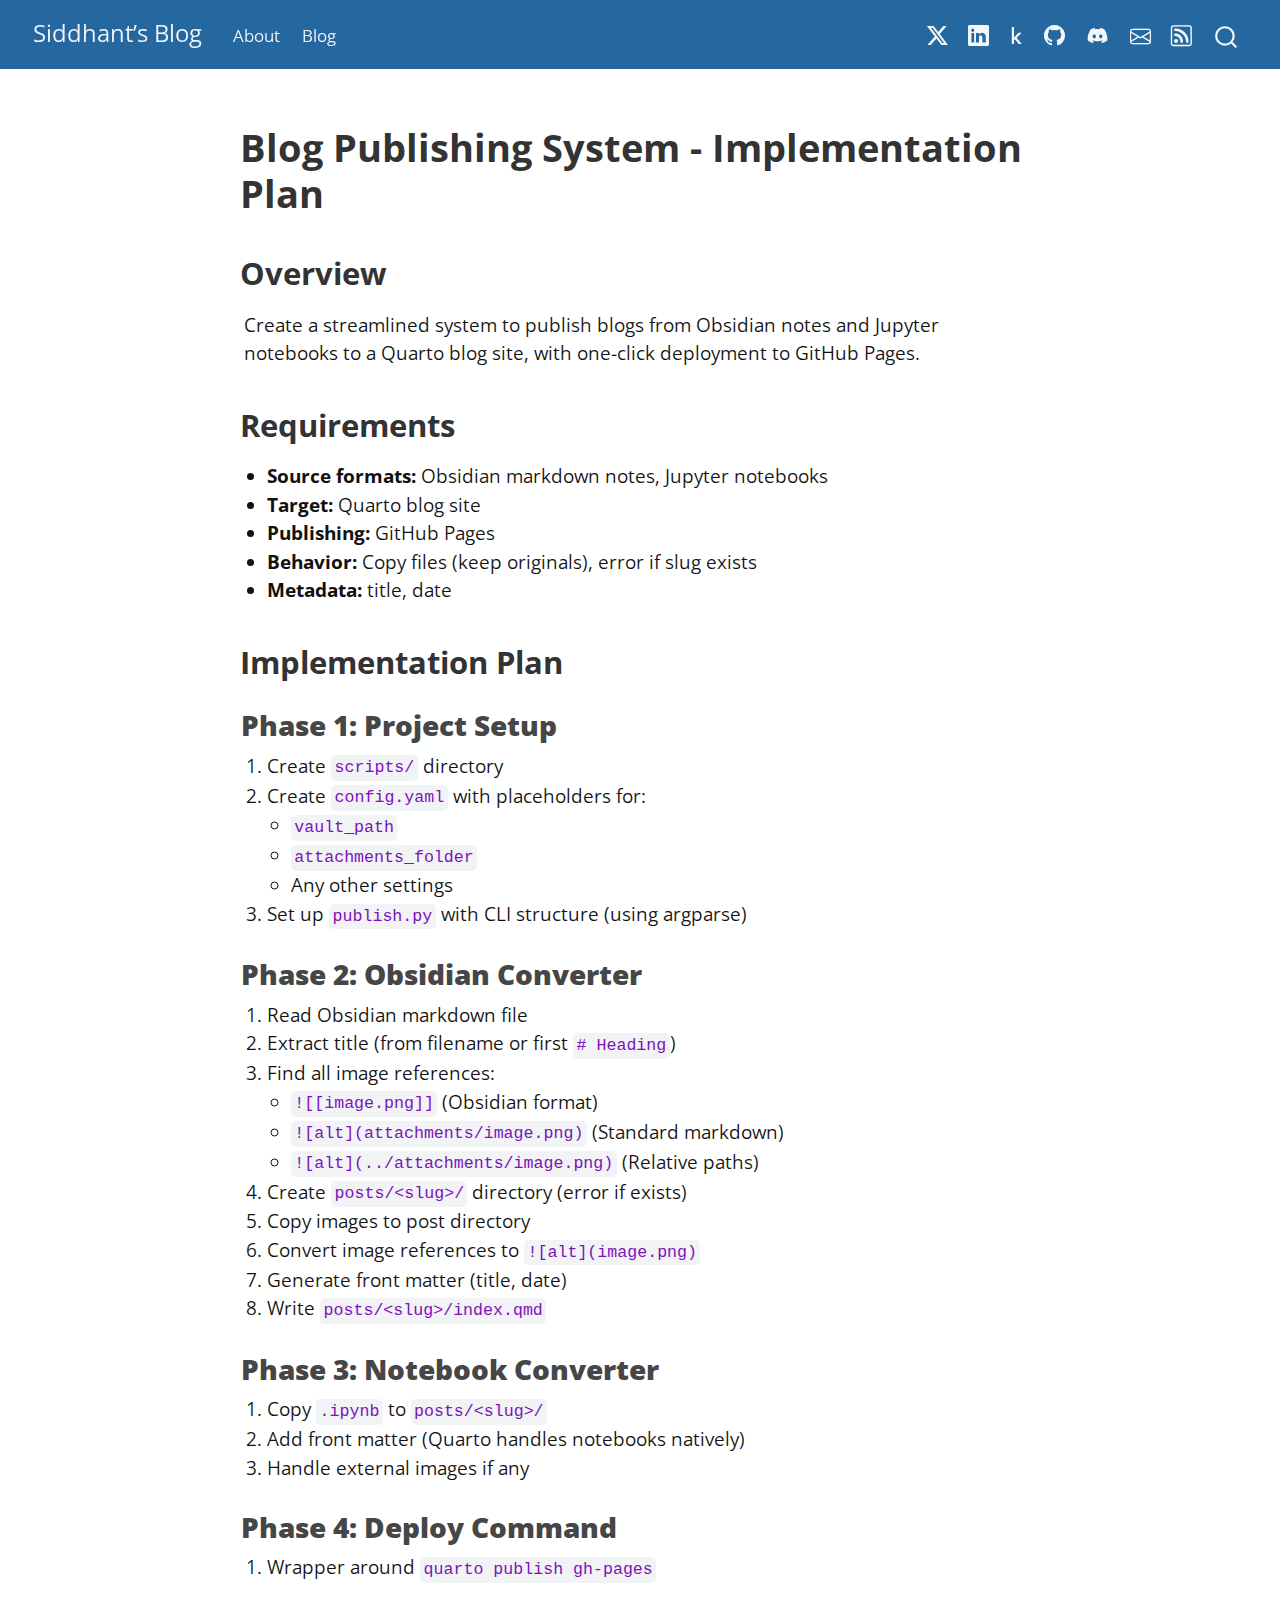
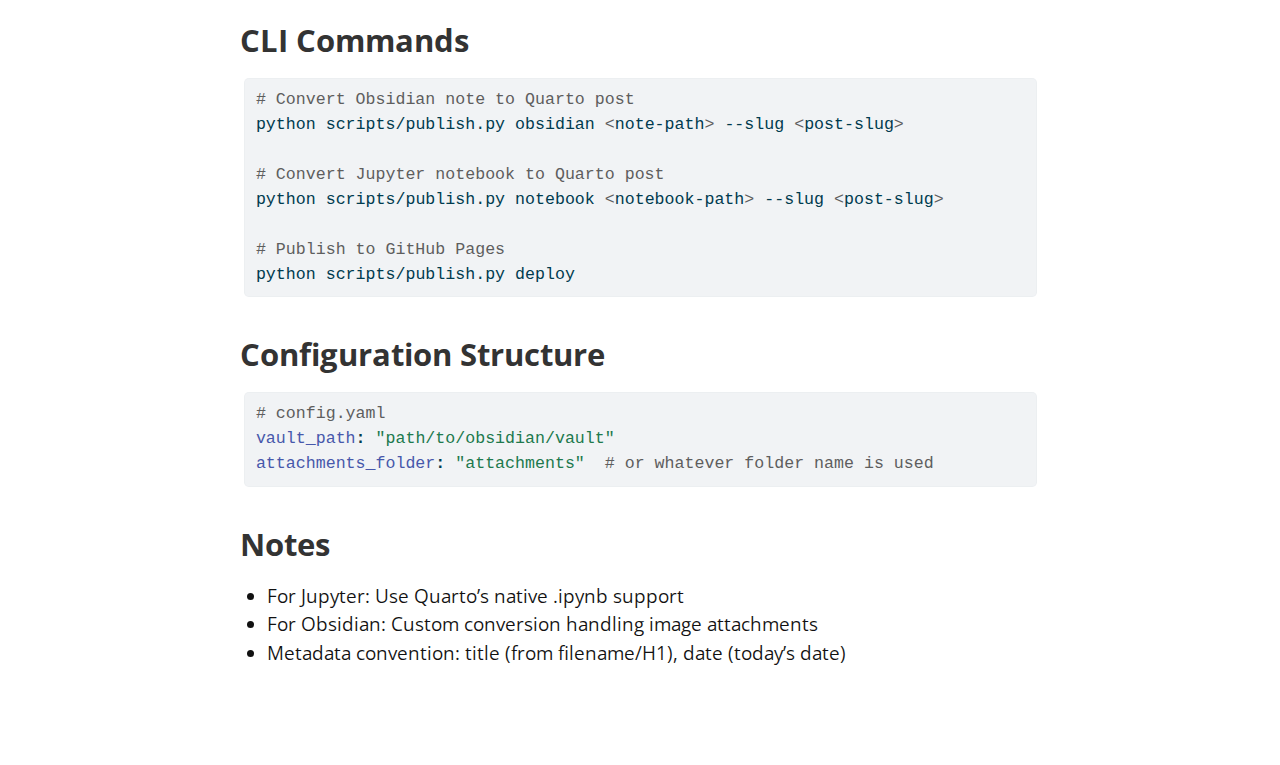
<file: plan.html>
<!DOCTYPE html>
<html xmlns="http://www.w3.org/1999/xhtml" lang="en" xml:lang="en"><head>

<meta charset="utf-8">
<meta name="generator" content="quarto-1.8.26">

<meta name="viewport" content="width=device-width, initial-scale=1.0, user-scalable=yes">


<title>plan – Siddhant's Blog</title>
<style>
code{white-space: pre-wrap;}
span.smallcaps{font-variant: small-caps;}
div.columns{display: flex; gap: min(4vw, 1.5em);}
div.column{flex: auto; overflow-x: auto;}
div.hanging-indent{margin-left: 1.5em; text-indent: -1.5em;}
ul.task-list{list-style: none;}
ul.task-list li input[type="checkbox"] {
  width: 0.8em;
  margin: 0 0.8em 0.2em -1em; /* quarto-specific, see https://github.com/quarto-dev/quarto-cli/issues/4556 */ 
  vertical-align: middle;
}
/* CSS for syntax highlighting */
html { -webkit-text-size-adjust: 100%; }
pre > code.sourceCode { white-space: pre; position: relative; }
pre > code.sourceCode > span { display: inline-block; line-height: 1.25; }
pre > code.sourceCode > span:empty { height: 1.2em; }
.sourceCode { overflow: visible; }
code.sourceCode > span { color: inherit; text-decoration: inherit; }
div.sourceCode { margin: 1em 0; }
pre.sourceCode { margin: 0; }
@media screen {
div.sourceCode { overflow: auto; }
}
@media print {
pre > code.sourceCode { white-space: pre-wrap; }
pre > code.sourceCode > span { text-indent: -5em; padding-left: 5em; }
}
pre.numberSource code
  { counter-reset: source-line 0; }
pre.numberSource code > span
  { position: relative; left: -4em; counter-increment: source-line; }
pre.numberSource code > span > a:first-child::before
  { content: counter(source-line);
    position: relative; left: -1em; text-align: right; vertical-align: baseline;
    border: none; display: inline-block;
    -webkit-touch-callout: none; -webkit-user-select: none;
    -khtml-user-select: none; -moz-user-select: none;
    -ms-user-select: none; user-select: none;
    padding: 0 4px; width: 4em;
  }
pre.numberSource { margin-left: 3em;  padding-left: 4px; }
div.sourceCode
  {   }
@media screen {
pre > code.sourceCode > span > a:first-child::before { text-decoration: underline; }
}
</style>


<script src="site_libs/quarto-nav/quarto-nav.js"></script>
<script src="site_libs/quarto-nav/headroom.min.js"></script>
<script src="site_libs/clipboard/clipboard.min.js"></script>
<script src="site_libs/quarto-search/autocomplete.umd.js"></script>
<script src="site_libs/quarto-search/fuse.min.js"></script>
<script src="site_libs/quarto-search/quarto-search.js"></script>
<meta name="quarto:offset" content="./">
<script src="site_libs/quarto-html/quarto.js" type="module"></script>
<script src="site_libs/quarto-html/tabsets/tabsets.js" type="module"></script>
<script src="site_libs/quarto-html/axe/axe-check.js" type="module"></script>
<script src="site_libs/quarto-html/popper.min.js"></script>
<script src="site_libs/quarto-html/tippy.umd.min.js"></script>
<script src="site_libs/quarto-html/anchor.min.js"></script>
<link href="site_libs/quarto-html/tippy.css" rel="stylesheet">
<link href="site_libs/quarto-html/quarto-syntax-highlighting-2aef925370422e47497121f904955723.css" rel="stylesheet" id="quarto-text-highlighting-styles">
<script src="site_libs/bootstrap/bootstrap.min.js"></script>
<link href="site_libs/bootstrap/bootstrap-icons.css" rel="stylesheet">
<link href="site_libs/bootstrap/bootstrap-1aaaab67668cb4f828e2439a32a431fe.min.css" rel="stylesheet" append-hash="true" id="quarto-bootstrap" data-mode="light">
<script id="quarto-search-options" type="application/json">{
  "location": "navbar",
  "copy-button": false,
  "collapse-after": 3,
  "panel-placement": "end",
  "type": "overlay",
  "limit": 50,
  "keyboard-shortcut": [
    "f",
    "/",
    "s"
  ],
  "show-item-context": false,
  "language": {
    "search-no-results-text": "No results",
    "search-matching-documents-text": "matching documents",
    "search-copy-link-title": "Copy link to search",
    "search-hide-matches-text": "Hide additional matches",
    "search-more-match-text": "more match in this document",
    "search-more-matches-text": "more matches in this document",
    "search-clear-button-title": "Clear",
    "search-text-placeholder": "",
    "search-detached-cancel-button-title": "Cancel",
    "search-submit-button-title": "Submit",
    "search-label": "Search"
  }
}</script>
<style>html{ scroll-behavior: smooth; }</style>
<link rel="stylesheet" href="https://cdnjs.cloudflare.com/ajax/libs/font-awesome/6.4.0/css/all.min.css">


</head>

<body class="nav-fixed fullcontent quarto-light">

<div id="quarto-search-results"></div>
  <header id="quarto-header" class="headroom fixed-top">
    <nav class="navbar navbar-expand-lg " data-bs-theme="dark">
      <div class="navbar-container container-fluid">
      <div class="navbar-brand-container mx-auto">
    <a class="navbar-brand" href="./index.html">
    <span class="navbar-title">Siddhant’s Blog</span>
    </a>
  </div>
            <div id="quarto-search" class="" title="Search"></div>
          <button class="navbar-toggler" type="button" data-bs-toggle="collapse" data-bs-target="#navbarCollapse" aria-controls="navbarCollapse" role="menu" aria-expanded="false" aria-label="Toggle navigation" onclick="if (window.quartoToggleHeadroom) { window.quartoToggleHeadroom(); }">
  <span class="navbar-toggler-icon"></span>
</button>
          <div class="collapse navbar-collapse" id="navbarCollapse">
            <ul class="navbar-nav navbar-nav-scroll me-auto">
  <li class="nav-item">
    <a class="nav-link" href="./about.html"> 
<span class="menu-text">About</span></a>
  </li>  
  <li class="nav-item">
    <a class="nav-link" href="./blog.html"> 
<span class="menu-text">Blog</span></a>
  </li>  
</ul>
            <ul class="navbar-nav navbar-nav-scroll ms-auto">
  <li class="nav-item compact">
    <a class="nav-link" href="https://x.com/siddhantoon"> <i class="bi bi-twitter-x" role="img">
</i> 
<span class="menu-text"></span></a>
  </li>  
  <li class="nav-item compact">
    <a class="nav-link" href="https://linkedin.com/in/siddhantoon"> <i class="bi bi-linkedin" role="img">
</i> 
<span class="menu-text"></span></a>
  </li>  
  <li class="nav-item">
    <a class="nav-link" href="https://kaggle.com/siddhantoon"> 
<span class="menu-text"><i class="fab fa-kaggle"></i></span></a>
  </li>  
  <li class="nav-item compact">
    <a class="nav-link" href="https://github.com/siddhantoon"> <i class="bi bi-github" role="img">
</i> 
<span class="menu-text"></span></a>
  </li>  
  <li class="nav-item">
    <a class="nav-link" href="https://discord.com/users/siddhuji"> 
<span class="menu-text"><i class="fab fa-discord"></i></span></a>
  </li>  
  <li class="nav-item compact">
    <a class="nav-link" href="mailto:siddhantoon@gmail.com"> <i class="bi bi-envelope" role="img">
</i> 
<span class="menu-text"></span></a>
  </li>  
  <li class="nav-item compact">
    <a class="nav-link" href="./index.xml"> <i class="bi bi-rss" role="img">
</i> 
<span class="menu-text"></span></a>
  </li>  
</ul>
          </div> <!-- /navcollapse -->
            <div class="quarto-navbar-tools">
</div>
      </div> <!-- /container-fluid -->
    </nav>
</header>
<!-- content -->
<div id="quarto-content" class="quarto-container page-columns page-rows-contents page-layout-article page-navbar">
<!-- sidebar -->
<!-- margin-sidebar -->
    
<!-- main -->
<main class="content" id="quarto-document-content"><header id="title-block-header" class="quarto-title-block"></header>




<section id="blog-publishing-system---implementation-plan" class="level1">
<h1>Blog Publishing System - Implementation Plan</h1>
<section id="overview" class="level2">
<h2 class="anchored" data-anchor-id="overview">Overview</h2>
<p>Create a streamlined system to publish blogs from Obsidian notes and Jupyter notebooks to a Quarto blog site, with one-click deployment to GitHub Pages.</p>
</section>
<section id="requirements" class="level2">
<h2 class="anchored" data-anchor-id="requirements">Requirements</h2>
<ul>
<li><strong>Source formats:</strong> Obsidian markdown notes, Jupyter notebooks</li>
<li><strong>Target:</strong> Quarto blog site</li>
<li><strong>Publishing:</strong> GitHub Pages</li>
<li><strong>Behavior:</strong> Copy files (keep originals), error if slug exists</li>
<li><strong>Metadata:</strong> title, date</li>
</ul>
</section>
<section id="implementation-plan" class="level2">
<h2 class="anchored" data-anchor-id="implementation-plan">Implementation Plan</h2>
<section id="phase-1-project-setup" class="level3">
<h3 class="anchored" data-anchor-id="phase-1-project-setup"><strong>Phase 1: Project Setup</strong></h3>
<ol type="1">
<li>Create <code>scripts/</code> directory</li>
<li>Create <code>config.yaml</code> with placeholders for:
<ul>
<li><code>vault_path</code></li>
<li><code>attachments_folder</code></li>
<li>Any other settings</li>
</ul></li>
<li>Set up <code>publish.py</code> with CLI structure (using argparse)</li>
</ol>
</section>
<section id="phase-2-obsidian-converter" class="level3">
<h3 class="anchored" data-anchor-id="phase-2-obsidian-converter"><strong>Phase 2: Obsidian Converter</strong></h3>
<ol type="1">
<li>Read Obsidian markdown file</li>
<li>Extract title (from filename or first <code># Heading</code>)</li>
<li>Find all image references:
<ul>
<li><code>![[image.png]]</code> (Obsidian format)</li>
<li><code>![alt](attachments/image.png)</code> (Standard markdown)</li>
<li><code>![alt](../attachments/image.png)</code> (Relative paths)</li>
</ul></li>
<li>Create <code>posts/&lt;slug&gt;/</code> directory (error if exists)</li>
<li>Copy images to post directory</li>
<li>Convert image references to <code>![alt](image.png)</code></li>
<li>Generate front matter (title, date)</li>
<li>Write <code>posts/&lt;slug&gt;/index.qmd</code></li>
</ol>
</section>
<section id="phase-3-notebook-converter" class="level3">
<h3 class="anchored" data-anchor-id="phase-3-notebook-converter"><strong>Phase 3: Notebook Converter</strong></h3>
<ol type="1">
<li>Copy <code>.ipynb</code> to <code>posts/&lt;slug&gt;/</code></li>
<li>Add front matter (Quarto handles notebooks natively)</li>
<li>Handle external images if any</li>
</ol>
</section>
<section id="phase-4-deploy-command" class="level3">
<h3 class="anchored" data-anchor-id="phase-4-deploy-command"><strong>Phase 4: Deploy Command</strong></h3>
<ol type="1">
<li>Wrapper around <code>quarto publish gh-pages</code></li>
</ol>
</section>
</section>
<section id="cli-commands" class="level2">
<h2 class="anchored" data-anchor-id="cli-commands">CLI Commands</h2>
<div class="code-copy-outer-scaffold"><div class="sourceCode" id="cb1"><pre class="sourceCode bash code-with-copy"><code class="sourceCode bash"><span id="cb1-1"><a href="#cb1-1" aria-hidden="true" tabindex="-1"></a><span class="co"># Convert Obsidian note to Quarto post</span></span>
<span id="cb1-2"><a href="#cb1-2" aria-hidden="true" tabindex="-1"></a><span class="ex">python</span> scripts/publish.py obsidian <span class="op">&lt;</span>note-path<span class="op">&gt;</span> --slug <span class="op">&lt;</span>post-slug<span class="op">&gt;</span></span>
<span id="cb1-3"><a href="#cb1-3" aria-hidden="true" tabindex="-1"></a></span>
<span id="cb1-4"><a href="#cb1-4" aria-hidden="true" tabindex="-1"></a><span class="co"># Convert Jupyter notebook to Quarto post</span></span>
<span id="cb1-5"><a href="#cb1-5" aria-hidden="true" tabindex="-1"></a><span class="ex">python</span> scripts/publish.py notebook <span class="op">&lt;</span>notebook-path<span class="op">&gt;</span> --slug <span class="op">&lt;</span>post-slug<span class="op">&gt;</span></span>
<span id="cb1-6"><a href="#cb1-6" aria-hidden="true" tabindex="-1"></a></span>
<span id="cb1-7"><a href="#cb1-7" aria-hidden="true" tabindex="-1"></a><span class="co"># Publish to GitHub Pages</span></span>
<span id="cb1-8"><a href="#cb1-8" aria-hidden="true" tabindex="-1"></a><span class="ex">python</span> scripts/publish.py deploy</span></code></pre></div><button title="Copy to Clipboard" class="code-copy-button"><i class="bi"></i></button></div>
</section>
<section id="configuration-structure" class="level2">
<h2 class="anchored" data-anchor-id="configuration-structure">Configuration Structure</h2>
<div class="code-copy-outer-scaffold"><div class="sourceCode" id="cb2"><pre class="sourceCode yaml code-with-copy"><code class="sourceCode yaml"><span id="cb2-1"><a href="#cb2-1" aria-hidden="true" tabindex="-1"></a><span class="co"># config.yaml</span></span>
<span id="cb2-2"><a href="#cb2-2" aria-hidden="true" tabindex="-1"></a><span class="fu">vault_path</span><span class="kw">:</span><span class="at"> </span><span class="st">"path/to/obsidian/vault"</span></span>
<span id="cb2-3"><a href="#cb2-3" aria-hidden="true" tabindex="-1"></a><span class="fu">attachments_folder</span><span class="kw">:</span><span class="at"> </span><span class="st">"attachments"</span><span class="co">  # or whatever folder name is used</span></span></code></pre></div><button title="Copy to Clipboard" class="code-copy-button"><i class="bi"></i></button></div>
</section>
<section id="notes" class="level2">
<h2 class="anchored" data-anchor-id="notes">Notes</h2>
<ul>
<li>For Jupyter: Use Quarto’s native .ipynb support</li>
<li>For Obsidian: Custom conversion handling image attachments</li>
<li>Metadata convention: title (from filename/H1), date (today’s date)</li>
</ul>


</section>
</section>

</main> <!-- /main -->
<script id="quarto-html-after-body" type="application/javascript">
  window.document.addEventListener("DOMContentLoaded", function (event) {
    const icon = "";
    const anchorJS = new window.AnchorJS();
    anchorJS.options = {
      placement: 'right',
      icon: icon
    };
    anchorJS.add('.anchored');
    const isCodeAnnotation = (el) => {
      for (const clz of el.classList) {
        if (clz.startsWith('code-annotation-')) {                     
          return true;
        }
      }
      return false;
    }
    const onCopySuccess = function(e) {
      // button target
      const button = e.trigger;
      // don't keep focus
      button.blur();
      // flash "checked"
      button.classList.add('code-copy-button-checked');
      var currentTitle = button.getAttribute("title");
      button.setAttribute("title", "Copied!");
      let tooltip;
      if (window.bootstrap) {
        button.setAttribute("data-bs-toggle", "tooltip");
        button.setAttribute("data-bs-placement", "left");
        button.setAttribute("data-bs-title", "Copied!");
        tooltip = new bootstrap.Tooltip(button, 
          { trigger: "manual", 
            customClass: "code-copy-button-tooltip",
            offset: [0, -8]});
        tooltip.show();    
      }
      setTimeout(function() {
        if (tooltip) {
          tooltip.hide();
          button.removeAttribute("data-bs-title");
          button.removeAttribute("data-bs-toggle");
          button.removeAttribute("data-bs-placement");
        }
        button.setAttribute("title", currentTitle);
        button.classList.remove('code-copy-button-checked');
      }, 1000);
      // clear code selection
      e.clearSelection();
    }
    const getTextToCopy = function(trigger) {
      const outerScaffold = trigger.parentElement.cloneNode(true);
      const codeEl = outerScaffold.querySelector('code');
      for (const childEl of codeEl.children) {
        if (isCodeAnnotation(childEl)) {
          childEl.remove();
        }
      }
      return codeEl.innerText;
    }
    const clipboard = new window.ClipboardJS('.code-copy-button:not([data-in-quarto-modal])', {
      text: getTextToCopy
    });
    clipboard.on('success', onCopySuccess);
    if (window.document.getElementById('quarto-embedded-source-code-modal')) {
      const clipboardModal = new window.ClipboardJS('.code-copy-button[data-in-quarto-modal]', {
        text: getTextToCopy,
        container: window.document.getElementById('quarto-embedded-source-code-modal')
      });
      clipboardModal.on('success', onCopySuccess);
    }
      var localhostRegex = new RegExp(/^(?:http|https):\/\/localhost\:?[0-9]*\//);
      var mailtoRegex = new RegExp(/^mailto:/);
        var filterRegex = new RegExp("https:\/\/siddhantoon\.github\.io\/");
      var isInternal = (href) => {
          return filterRegex.test(href) || localhostRegex.test(href) || mailtoRegex.test(href);
      }
      // Inspect non-navigation links and adorn them if external
     var links = window.document.querySelectorAll('a[href]:not(.nav-link):not(.navbar-brand):not(.toc-action):not(.sidebar-link):not(.sidebar-item-toggle):not(.pagination-link):not(.no-external):not([aria-hidden]):not(.dropdown-item):not(.quarto-navigation-tool):not(.about-link)');
      for (var i=0; i<links.length; i++) {
        const link = links[i];
        if (!isInternal(link.href)) {
          // undo the damage that might have been done by quarto-nav.js in the case of
          // links that we want to consider external
          if (link.dataset.originalHref !== undefined) {
            link.href = link.dataset.originalHref;
          }
        }
      }
    function tippyHover(el, contentFn, onTriggerFn, onUntriggerFn) {
      const config = {
        allowHTML: true,
        maxWidth: 500,
        delay: 100,
        arrow: false,
        appendTo: function(el) {
            return el.parentElement;
        },
        interactive: true,
        interactiveBorder: 10,
        theme: 'quarto',
        placement: 'bottom-start',
      };
      if (contentFn) {
        config.content = contentFn;
      }
      if (onTriggerFn) {
        config.onTrigger = onTriggerFn;
      }
      if (onUntriggerFn) {
        config.onUntrigger = onUntriggerFn;
      }
      window.tippy(el, config); 
    }
    const noterefs = window.document.querySelectorAll('a[role="doc-noteref"]');
    for (var i=0; i<noterefs.length; i++) {
      const ref = noterefs[i];
      tippyHover(ref, function() {
        // use id or data attribute instead here
        let href = ref.getAttribute('data-footnote-href') || ref.getAttribute('href');
        try { href = new URL(href).hash; } catch {}
        const id = href.replace(/^#\/?/, "");
        const note = window.document.getElementById(id);
        if (note) {
          return note.innerHTML;
        } else {
          return "";
        }
      });
    }
    const xrefs = window.document.querySelectorAll('a.quarto-xref');
    const processXRef = (id, note) => {
      // Strip column container classes
      const stripColumnClz = (el) => {
        el.classList.remove("page-full", "page-columns");
        if (el.children) {
          for (const child of el.children) {
            stripColumnClz(child);
          }
        }
      }
      stripColumnClz(note)
      if (id === null || id.startsWith('sec-')) {
        // Special case sections, only their first couple elements
        const container = document.createElement("div");
        if (note.children && note.children.length > 2) {
          container.appendChild(note.children[0].cloneNode(true));
          for (let i = 1; i < note.children.length; i++) {
            const child = note.children[i];
            if (child.tagName === "P" && child.innerText === "") {
              continue;
            } else {
              container.appendChild(child.cloneNode(true));
              break;
            }
          }
          if (window.Quarto?.typesetMath) {
            window.Quarto.typesetMath(container);
          }
          return container.innerHTML
        } else {
          if (window.Quarto?.typesetMath) {
            window.Quarto.typesetMath(note);
          }
          return note.innerHTML;
        }
      } else {
        // Remove any anchor links if they are present
        const anchorLink = note.querySelector('a.anchorjs-link');
        if (anchorLink) {
          anchorLink.remove();
        }
        if (window.Quarto?.typesetMath) {
          window.Quarto.typesetMath(note);
        }
        if (note.classList.contains("callout")) {
          return note.outerHTML;
        } else {
          return note.innerHTML;
        }
      }
    }
    for (var i=0; i<xrefs.length; i++) {
      const xref = xrefs[i];
      tippyHover(xref, undefined, function(instance) {
        instance.disable();
        let url = xref.getAttribute('href');
        let hash = undefined; 
        if (url.startsWith('#')) {
          hash = url;
        } else {
          try { hash = new URL(url).hash; } catch {}
        }
        if (hash) {
          const id = hash.replace(/^#\/?/, "");
          const note = window.document.getElementById(id);
          if (note !== null) {
            try {
              const html = processXRef(id, note.cloneNode(true));
              instance.setContent(html);
            } finally {
              instance.enable();
              instance.show();
            }
          } else {
            // See if we can fetch this
            fetch(url.split('#')[0])
            .then(res => res.text())
            .then(html => {
              const parser = new DOMParser();
              const htmlDoc = parser.parseFromString(html, "text/html");
              const note = htmlDoc.getElementById(id);
              if (note !== null) {
                const html = processXRef(id, note);
                instance.setContent(html);
              } 
            }).finally(() => {
              instance.enable();
              instance.show();
            });
          }
        } else {
          // See if we can fetch a full url (with no hash to target)
          // This is a special case and we should probably do some content thinning / targeting
          fetch(url)
          .then(res => res.text())
          .then(html => {
            const parser = new DOMParser();
            const htmlDoc = parser.parseFromString(html, "text/html");
            const note = htmlDoc.querySelector('main.content');
            if (note !== null) {
              // This should only happen for chapter cross references
              // (since there is no id in the URL)
              // remove the first header
              if (note.children.length > 0 && note.children[0].tagName === "HEADER") {
                note.children[0].remove();
              }
              const html = processXRef(null, note);
              instance.setContent(html);
            } 
          }).finally(() => {
            instance.enable();
            instance.show();
          });
        }
      }, function(instance) {
      });
    }
        let selectedAnnoteEl;
        const selectorForAnnotation = ( cell, annotation) => {
          let cellAttr = 'data-code-cell="' + cell + '"';
          let lineAttr = 'data-code-annotation="' +  annotation + '"';
          const selector = 'span[' + cellAttr + '][' + lineAttr + ']';
          return selector;
        }
        const selectCodeLines = (annoteEl) => {
          const doc = window.document;
          const targetCell = annoteEl.getAttribute("data-target-cell");
          const targetAnnotation = annoteEl.getAttribute("data-target-annotation");
          const annoteSpan = window.document.querySelector(selectorForAnnotation(targetCell, targetAnnotation));
          const lines = annoteSpan.getAttribute("data-code-lines").split(",");
          const lineIds = lines.map((line) => {
            return targetCell + "-" + line;
          })
          let top = null;
          let height = null;
          let parent = null;
          if (lineIds.length > 0) {
              //compute the position of the single el (top and bottom and make a div)
              const el = window.document.getElementById(lineIds[0]);
              top = el.offsetTop;
              height = el.offsetHeight;
              parent = el.parentElement.parentElement;
            if (lineIds.length > 1) {
              const lastEl = window.document.getElementById(lineIds[lineIds.length - 1]);
              const bottom = lastEl.offsetTop + lastEl.offsetHeight;
              height = bottom - top;
            }
            if (top !== null && height !== null && parent !== null) {
              // cook up a div (if necessary) and position it 
              let div = window.document.getElementById("code-annotation-line-highlight");
              if (div === null) {
                div = window.document.createElement("div");
                div.setAttribute("id", "code-annotation-line-highlight");
                div.style.position = 'absolute';
                parent.appendChild(div);
              }
              div.style.top = top - 2 + "px";
              div.style.height = height + 4 + "px";
              div.style.left = 0;
              let gutterDiv = window.document.getElementById("code-annotation-line-highlight-gutter");
              if (gutterDiv === null) {
                gutterDiv = window.document.createElement("div");
                gutterDiv.setAttribute("id", "code-annotation-line-highlight-gutter");
                gutterDiv.style.position = 'absolute';
                const codeCell = window.document.getElementById(targetCell);
                const gutter = codeCell.querySelector('.code-annotation-gutter');
                gutter.appendChild(gutterDiv);
              }
              gutterDiv.style.top = top - 2 + "px";
              gutterDiv.style.height = height + 4 + "px";
            }
            selectedAnnoteEl = annoteEl;
          }
        };
        const unselectCodeLines = () => {
          const elementsIds = ["code-annotation-line-highlight", "code-annotation-line-highlight-gutter"];
          elementsIds.forEach((elId) => {
            const div = window.document.getElementById(elId);
            if (div) {
              div.remove();
            }
          });
          selectedAnnoteEl = undefined;
        };
          // Handle positioning of the toggle
      window.addEventListener(
        "resize",
        throttle(() => {
          elRect = undefined;
          if (selectedAnnoteEl) {
            selectCodeLines(selectedAnnoteEl);
          }
        }, 10)
      );
      function throttle(fn, ms) {
      let throttle = false;
      let timer;
        return (...args) => {
          if(!throttle) { // first call gets through
              fn.apply(this, args);
              throttle = true;
          } else { // all the others get throttled
              if(timer) clearTimeout(timer); // cancel #2
              timer = setTimeout(() => {
                fn.apply(this, args);
                timer = throttle = false;
              }, ms);
          }
        };
      }
        // Attach click handler to the DT
        const annoteDls = window.document.querySelectorAll('dt[data-target-cell]');
        for (const annoteDlNode of annoteDls) {
          annoteDlNode.addEventListener('click', (event) => {
            const clickedEl = event.target;
            if (clickedEl !== selectedAnnoteEl) {
              unselectCodeLines();
              const activeEl = window.document.querySelector('dt[data-target-cell].code-annotation-active');
              if (activeEl) {
                activeEl.classList.remove('code-annotation-active');
              }
              selectCodeLines(clickedEl);
              clickedEl.classList.add('code-annotation-active');
            } else {
              // Unselect the line
              unselectCodeLines();
              clickedEl.classList.remove('code-annotation-active');
            }
          });
        }
    const findCites = (el) => {
      const parentEl = el.parentElement;
      if (parentEl) {
        const cites = parentEl.dataset.cites;
        if (cites) {
          return {
            el,
            cites: cites.split(' ')
          };
        } else {
          return findCites(el.parentElement)
        }
      } else {
        return undefined;
      }
    };
    var bibliorefs = window.document.querySelectorAll('a[role="doc-biblioref"]');
    for (var i=0; i<bibliorefs.length; i++) {
      const ref = bibliorefs[i];
      const citeInfo = findCites(ref);
      if (citeInfo) {
        tippyHover(citeInfo.el, function() {
          var popup = window.document.createElement('div');
          citeInfo.cites.forEach(function(cite) {
            var citeDiv = window.document.createElement('div');
            citeDiv.classList.add('hanging-indent');
            citeDiv.classList.add('csl-entry');
            var biblioDiv = window.document.getElementById('ref-' + cite);
            if (biblioDiv) {
              citeDiv.innerHTML = biblioDiv.innerHTML;
            }
            popup.appendChild(citeDiv);
          });
          return popup.innerHTML;
        });
      }
    }
  });
  </script>
</div> <!-- /content -->




<script src="site_libs/quarto-html/zenscroll-min.js"></script>
</body></html>
</file>
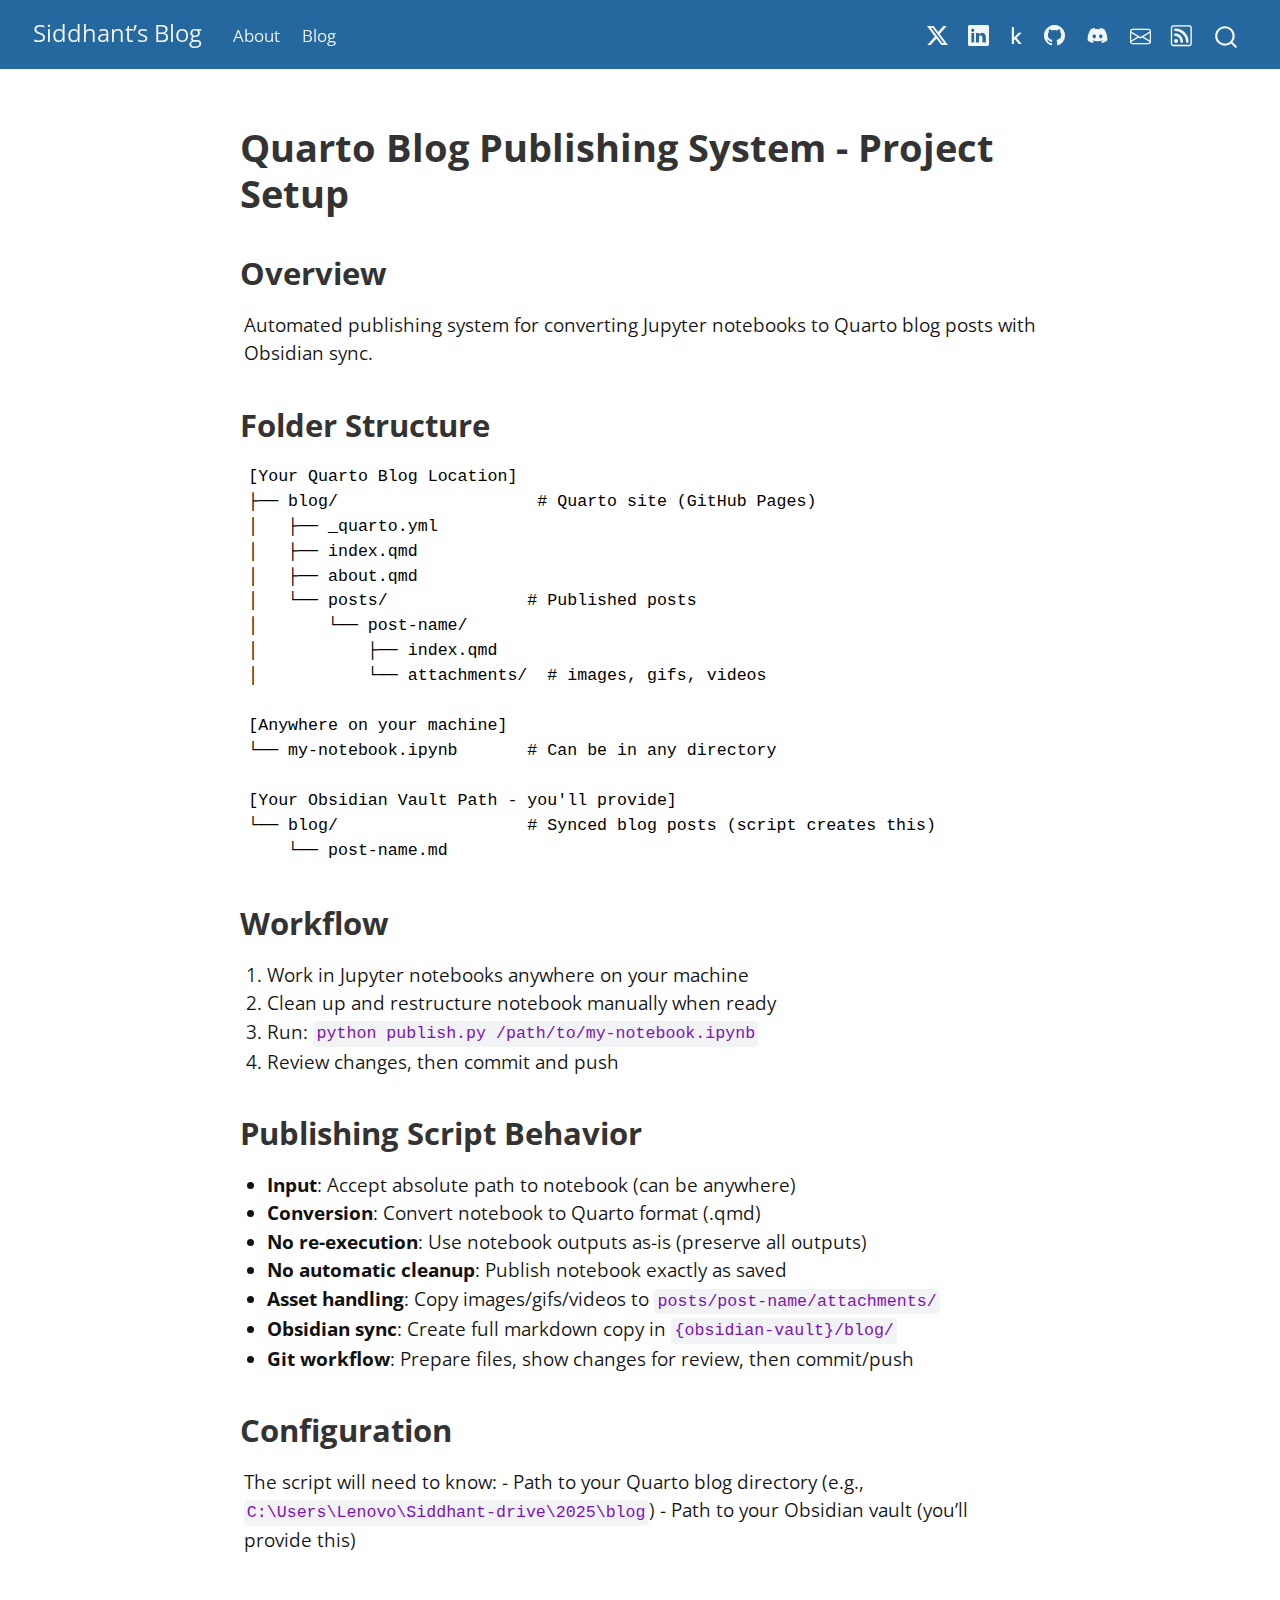
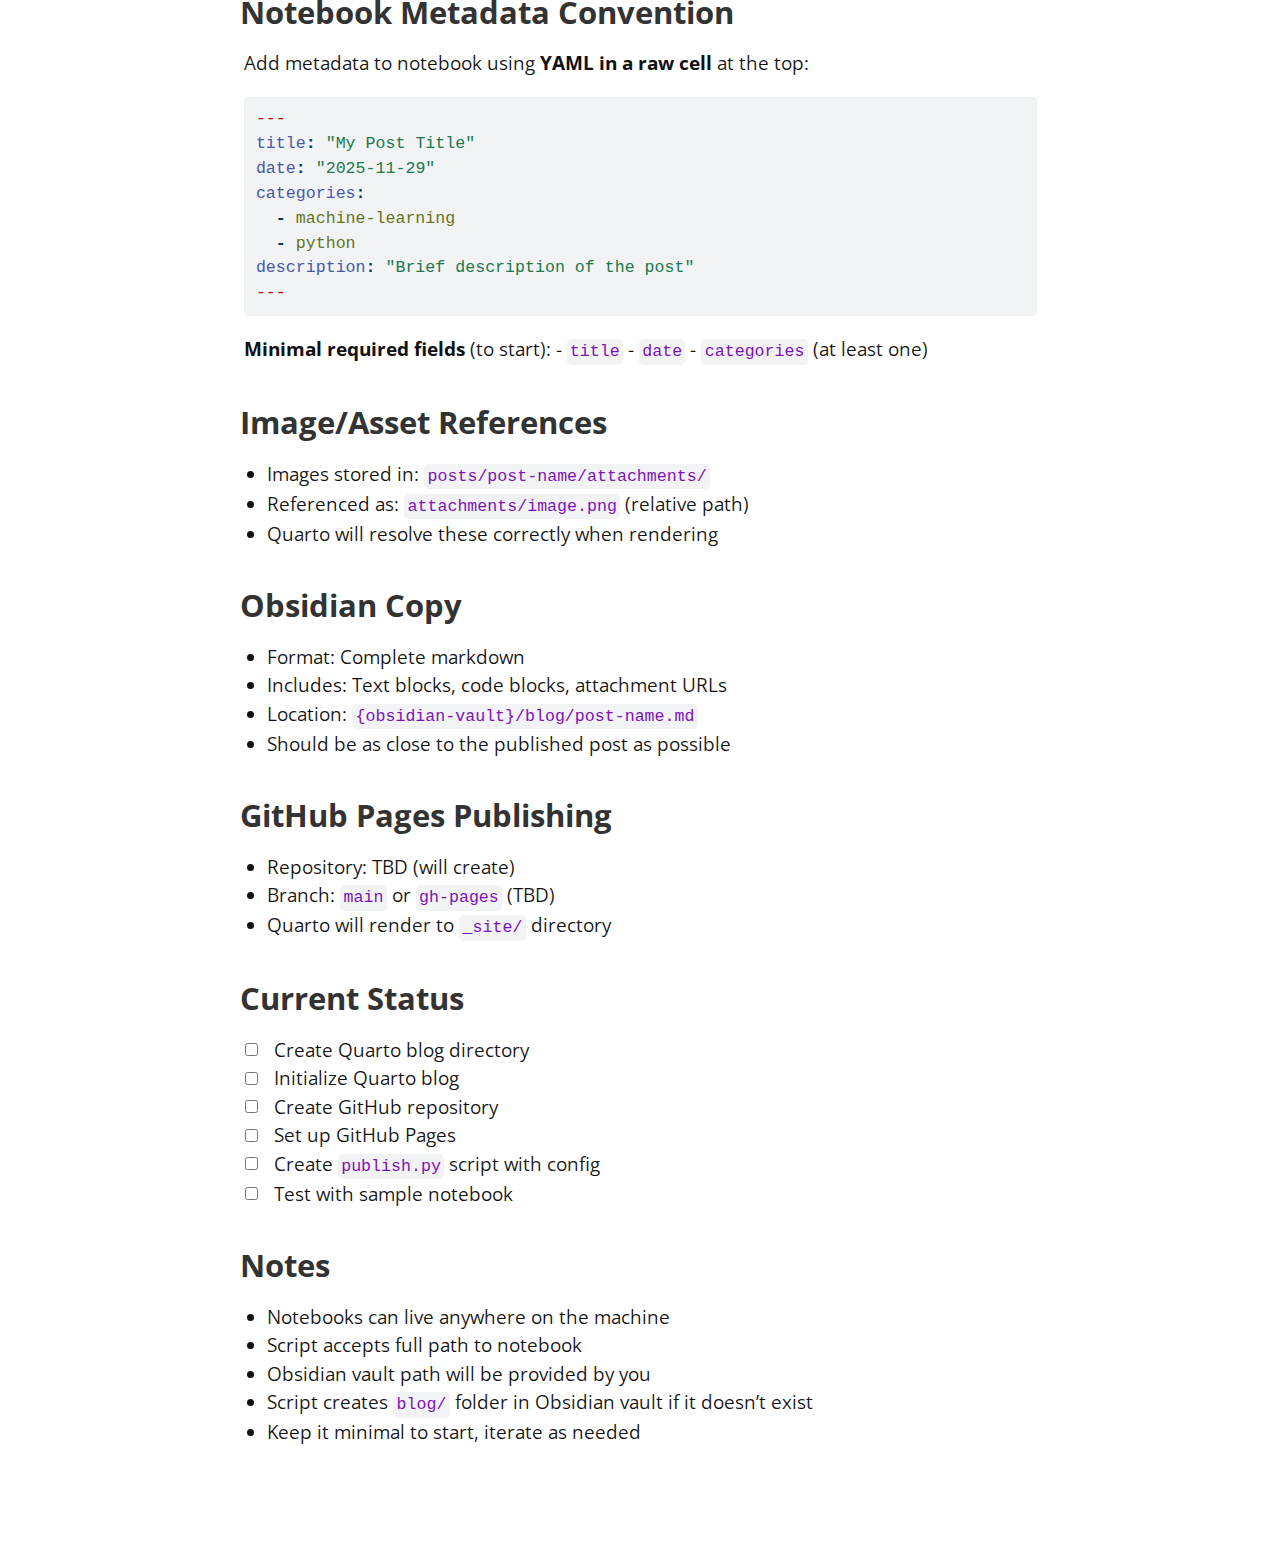
<file: PROJECT_SETUP.html>
<!DOCTYPE html>
<html xmlns="http://www.w3.org/1999/xhtml" lang="en" xml:lang="en"><head>

<meta charset="utf-8">
<meta name="generator" content="quarto-1.8.26">

<meta name="viewport" content="width=device-width, initial-scale=1.0, user-scalable=yes">


<title>project_setup – Siddhant's Blog</title>
<style>
code{white-space: pre-wrap;}
span.smallcaps{font-variant: small-caps;}
div.columns{display: flex; gap: min(4vw, 1.5em);}
div.column{flex: auto; overflow-x: auto;}
div.hanging-indent{margin-left: 1.5em; text-indent: -1.5em;}
ul.task-list{list-style: none;}
ul.task-list li input[type="checkbox"] {
  width: 0.8em;
  margin: 0 0.8em 0.2em -1em; /* quarto-specific, see https://github.com/quarto-dev/quarto-cli/issues/4556 */ 
  vertical-align: middle;
}
/* CSS for syntax highlighting */
html { -webkit-text-size-adjust: 100%; }
pre > code.sourceCode { white-space: pre; position: relative; }
pre > code.sourceCode > span { display: inline-block; line-height: 1.25; }
pre > code.sourceCode > span:empty { height: 1.2em; }
.sourceCode { overflow: visible; }
code.sourceCode > span { color: inherit; text-decoration: inherit; }
div.sourceCode { margin: 1em 0; }
pre.sourceCode { margin: 0; }
@media screen {
div.sourceCode { overflow: auto; }
}
@media print {
pre > code.sourceCode { white-space: pre-wrap; }
pre > code.sourceCode > span { text-indent: -5em; padding-left: 5em; }
}
pre.numberSource code
  { counter-reset: source-line 0; }
pre.numberSource code > span
  { position: relative; left: -4em; counter-increment: source-line; }
pre.numberSource code > span > a:first-child::before
  { content: counter(source-line);
    position: relative; left: -1em; text-align: right; vertical-align: baseline;
    border: none; display: inline-block;
    -webkit-touch-callout: none; -webkit-user-select: none;
    -khtml-user-select: none; -moz-user-select: none;
    -ms-user-select: none; user-select: none;
    padding: 0 4px; width: 4em;
  }
pre.numberSource { margin-left: 3em;  padding-left: 4px; }
div.sourceCode
  {   }
@media screen {
pre > code.sourceCode > span > a:first-child::before { text-decoration: underline; }
}
</style>


<script src="site_libs/quarto-nav/quarto-nav.js"></script>
<script src="site_libs/quarto-nav/headroom.min.js"></script>
<script src="site_libs/clipboard/clipboard.min.js"></script>
<script src="site_libs/quarto-search/autocomplete.umd.js"></script>
<script src="site_libs/quarto-search/fuse.min.js"></script>
<script src="site_libs/quarto-search/quarto-search.js"></script>
<meta name="quarto:offset" content="./">
<script src="site_libs/quarto-html/quarto.js" type="module"></script>
<script src="site_libs/quarto-html/tabsets/tabsets.js" type="module"></script>
<script src="site_libs/quarto-html/axe/axe-check.js" type="module"></script>
<script src="site_libs/quarto-html/popper.min.js"></script>
<script src="site_libs/quarto-html/tippy.umd.min.js"></script>
<script src="site_libs/quarto-html/anchor.min.js"></script>
<link href="site_libs/quarto-html/tippy.css" rel="stylesheet">
<link href="site_libs/quarto-html/quarto-syntax-highlighting-2aef925370422e47497121f904955723.css" rel="stylesheet" id="quarto-text-highlighting-styles">
<script src="site_libs/bootstrap/bootstrap.min.js"></script>
<link href="site_libs/bootstrap/bootstrap-icons.css" rel="stylesheet">
<link href="site_libs/bootstrap/bootstrap-1aaaab67668cb4f828e2439a32a431fe.min.css" rel="stylesheet" append-hash="true" id="quarto-bootstrap" data-mode="light">
<script id="quarto-search-options" type="application/json">{
  "location": "navbar",
  "copy-button": false,
  "collapse-after": 3,
  "panel-placement": "end",
  "type": "overlay",
  "limit": 50,
  "keyboard-shortcut": [
    "f",
    "/",
    "s"
  ],
  "show-item-context": false,
  "language": {
    "search-no-results-text": "No results",
    "search-matching-documents-text": "matching documents",
    "search-copy-link-title": "Copy link to search",
    "search-hide-matches-text": "Hide additional matches",
    "search-more-match-text": "more match in this document",
    "search-more-matches-text": "more matches in this document",
    "search-clear-button-title": "Clear",
    "search-text-placeholder": "",
    "search-detached-cancel-button-title": "Cancel",
    "search-submit-button-title": "Submit",
    "search-label": "Search"
  }
}</script>
<style>html{ scroll-behavior: smooth; }</style>
<link rel="stylesheet" href="https://cdnjs.cloudflare.com/ajax/libs/font-awesome/6.4.0/css/all.min.css">


</head>

<body class="nav-fixed fullcontent quarto-light">

<div id="quarto-search-results"></div>
  <header id="quarto-header" class="headroom fixed-top">
    <nav class="navbar navbar-expand-lg " data-bs-theme="dark">
      <div class="navbar-container container-fluid">
      <div class="navbar-brand-container mx-auto">
    <a class="navbar-brand" href="./index.html">
    <span class="navbar-title">Siddhant’s Blog</span>
    </a>
  </div>
            <div id="quarto-search" class="" title="Search"></div>
          <button class="navbar-toggler" type="button" data-bs-toggle="collapse" data-bs-target="#navbarCollapse" aria-controls="navbarCollapse" role="menu" aria-expanded="false" aria-label="Toggle navigation" onclick="if (window.quartoToggleHeadroom) { window.quartoToggleHeadroom(); }">
  <span class="navbar-toggler-icon"></span>
</button>
          <div class="collapse navbar-collapse" id="navbarCollapse">
            <ul class="navbar-nav navbar-nav-scroll me-auto">
  <li class="nav-item">
    <a class="nav-link" href="./about.html"> 
<span class="menu-text">About</span></a>
  </li>  
  <li class="nav-item">
    <a class="nav-link" href="./blog.html"> 
<span class="menu-text">Blog</span></a>
  </li>  
</ul>
            <ul class="navbar-nav navbar-nav-scroll ms-auto">
  <li class="nav-item compact">
    <a class="nav-link" href="https://x.com/siddhantoon"> <i class="bi bi-twitter-x" role="img">
</i> 
<span class="menu-text"></span></a>
  </li>  
  <li class="nav-item compact">
    <a class="nav-link" href="https://linkedin.com/in/siddhantoon"> <i class="bi bi-linkedin" role="img">
</i> 
<span class="menu-text"></span></a>
  </li>  
  <li class="nav-item">
    <a class="nav-link" href="https://kaggle.com/siddhantoon"> 
<span class="menu-text"><i class="fab fa-kaggle"></i></span></a>
  </li>  
  <li class="nav-item compact">
    <a class="nav-link" href="https://github.com/siddhantoon"> <i class="bi bi-github" role="img">
</i> 
<span class="menu-text"></span></a>
  </li>  
  <li class="nav-item">
    <a class="nav-link" href="https://discord.com/users/siddhuji"> 
<span class="menu-text"><i class="fab fa-discord"></i></span></a>
  </li>  
  <li class="nav-item compact">
    <a class="nav-link" href="mailto:siddhantoon@gmail.com"> <i class="bi bi-envelope" role="img">
</i> 
<span class="menu-text"></span></a>
  </li>  
  <li class="nav-item compact">
    <a class="nav-link" href="./index.xml"> <i class="bi bi-rss" role="img">
</i> 
<span class="menu-text"></span></a>
  </li>  
</ul>
          </div> <!-- /navcollapse -->
            <div class="quarto-navbar-tools">
</div>
      </div> <!-- /container-fluid -->
    </nav>
</header>
<!-- content -->
<div id="quarto-content" class="quarto-container page-columns page-rows-contents page-layout-article page-navbar">
<!-- sidebar -->
<!-- margin-sidebar -->
    
<!-- main -->
<main class="content" id="quarto-document-content"><header id="title-block-header" class="quarto-title-block"></header>




<section id="quarto-blog-publishing-system---project-setup" class="level1">
<h1>Quarto Blog Publishing System - Project Setup</h1>
<section id="overview" class="level2">
<h2 class="anchored" data-anchor-id="overview">Overview</h2>
<p>Automated publishing system for converting Jupyter notebooks to Quarto blog posts with Obsidian sync.</p>
</section>
<section id="folder-structure" class="level2">
<h2 class="anchored" data-anchor-id="folder-structure">Folder Structure</h2>
<pre><code>[Your Quarto Blog Location]
├── blog/                    # Quarto site (GitHub Pages)
│   ├── _quarto.yml
│   ├── index.qmd
│   ├── about.qmd
│   └── posts/              # Published posts
│       └── post-name/
│           ├── index.qmd
│           └── attachments/  # images, gifs, videos

[Anywhere on your machine]
└── my-notebook.ipynb       # Can be in any directory

[Your Obsidian Vault Path - you'll provide]
└── blog/                   # Synced blog posts (script creates this)
    └── post-name.md</code></pre>
</section>
<section id="workflow" class="level2">
<h2 class="anchored" data-anchor-id="workflow">Workflow</h2>
<ol type="1">
<li>Work in Jupyter notebooks anywhere on your machine</li>
<li>Clean up and restructure notebook manually when ready</li>
<li>Run: <code>python publish.py /path/to/my-notebook.ipynb</code></li>
<li>Review changes, then commit and push</li>
</ol>
</section>
<section id="publishing-script-behavior" class="level2">
<h2 class="anchored" data-anchor-id="publishing-script-behavior">Publishing Script Behavior</h2>
<ul>
<li><strong>Input</strong>: Accept absolute path to notebook (can be anywhere)</li>
<li><strong>Conversion</strong>: Convert notebook to Quarto format (.qmd)</li>
<li><strong>No re-execution</strong>: Use notebook outputs as-is (preserve all outputs)</li>
<li><strong>No automatic cleanup</strong>: Publish notebook exactly as saved</li>
<li><strong>Asset handling</strong>: Copy images/gifs/videos to <code>posts/post-name/attachments/</code></li>
<li><strong>Obsidian sync</strong>: Create full markdown copy in <code>{obsidian-vault}/blog/</code></li>
<li><strong>Git workflow</strong>: Prepare files, show changes for review, then commit/push</li>
</ul>
</section>
<section id="configuration" class="level2">
<h2 class="anchored" data-anchor-id="configuration">Configuration</h2>
<p>The script will need to know: - Path to your Quarto blog directory (e.g., <code>C:\Users\Lenovo\Siddhant-drive\2025\blog</code>) - Path to your Obsidian vault (you’ll provide this)</p>
</section>
<section id="notebook-metadata-convention" class="level2">
<h2 class="anchored" data-anchor-id="notebook-metadata-convention">Notebook Metadata Convention</h2>
<p>Add metadata to notebook using <strong>YAML in a raw cell</strong> at the top:</p>
<div class="code-copy-outer-scaffold"><div class="sourceCode" id="cb2"><pre class="sourceCode yaml code-with-copy"><code class="sourceCode yaml"><span id="cb2-1"><a href="#cb2-1" aria-hidden="true" tabindex="-1"></a><span class="pp">---</span></span>
<span id="cb2-2"><a href="#cb2-2" aria-hidden="true" tabindex="-1"></a><span class="fu">title</span><span class="kw">:</span><span class="at"> </span><span class="st">"My Post Title"</span></span>
<span id="cb2-3"><a href="#cb2-3" aria-hidden="true" tabindex="-1"></a><span class="fu">date</span><span class="kw">:</span><span class="at"> </span><span class="st">"2025-11-29"</span></span>
<span id="cb2-4"><a href="#cb2-4" aria-hidden="true" tabindex="-1"></a><span class="fu">categories</span><span class="kw">:</span></span>
<span id="cb2-5"><a href="#cb2-5" aria-hidden="true" tabindex="-1"></a><span class="at">  </span><span class="kw">-</span><span class="at"> machine-learning</span></span>
<span id="cb2-6"><a href="#cb2-6" aria-hidden="true" tabindex="-1"></a><span class="at">  </span><span class="kw">-</span><span class="at"> python</span></span>
<span id="cb2-7"><a href="#cb2-7" aria-hidden="true" tabindex="-1"></a><span class="fu">description</span><span class="kw">:</span><span class="at"> </span><span class="st">"Brief description of the post"</span></span>
<span id="cb2-8"><a href="#cb2-8" aria-hidden="true" tabindex="-1"></a><span class="pp">---</span></span></code></pre></div><button title="Copy to Clipboard" class="code-copy-button"><i class="bi"></i></button></div>
<p><strong>Minimal required fields</strong> (to start): - <code>title</code> - <code>date</code> - <code>categories</code> (at least one)</p>
</section>
<section id="imageasset-references" class="level2">
<h2 class="anchored" data-anchor-id="imageasset-references">Image/Asset References</h2>
<ul>
<li>Images stored in: <code>posts/post-name/attachments/</code></li>
<li>Referenced as: <code>attachments/image.png</code> (relative path)</li>
<li>Quarto will resolve these correctly when rendering</li>
</ul>
</section>
<section id="obsidian-copy" class="level2">
<h2 class="anchored" data-anchor-id="obsidian-copy">Obsidian Copy</h2>
<ul>
<li>Format: Complete markdown</li>
<li>Includes: Text blocks, code blocks, attachment URLs</li>
<li>Location: <code>{obsidian-vault}/blog/post-name.md</code></li>
<li>Should be as close to the published post as possible</li>
</ul>
</section>
<section id="github-pages-publishing" class="level2">
<h2 class="anchored" data-anchor-id="github-pages-publishing">GitHub Pages Publishing</h2>
<ul>
<li>Repository: TBD (will create)</li>
<li>Branch: <code>main</code> or <code>gh-pages</code> (TBD)</li>
<li>Quarto will render to <code>_site/</code> directory</li>
</ul>
</section>
<section id="current-status" class="level2">
<h2 class="anchored" data-anchor-id="current-status">Current Status</h2>
<ul class="task-list">
<li><label><input type="checkbox">Create Quarto blog directory</label></li>
<li><label><input type="checkbox">Initialize Quarto blog</label></li>
<li><label><input type="checkbox">Create GitHub repository</label></li>
<li><label><input type="checkbox">Set up GitHub Pages</label></li>
<li><label><input type="checkbox">Create <code>publish.py</code> script with config</label></li>
<li><label><input type="checkbox">Test with sample notebook</label></li>
</ul>
</section>
<section id="notes" class="level2">
<h2 class="anchored" data-anchor-id="notes">Notes</h2>
<ul>
<li>Notebooks can live anywhere on the machine</li>
<li>Script accepts full path to notebook</li>
<li>Obsidian vault path will be provided by you</li>
<li>Script creates <code>blog/</code> folder in Obsidian vault if it doesn’t exist</li>
<li>Keep it minimal to start, iterate as needed</li>
</ul>


</section>
</section>

</main> <!-- /main -->
<script id="quarto-html-after-body" type="application/javascript">
  window.document.addEventListener("DOMContentLoaded", function (event) {
    const icon = "";
    const anchorJS = new window.AnchorJS();
    anchorJS.options = {
      placement: 'right',
      icon: icon
    };
    anchorJS.add('.anchored');
    const isCodeAnnotation = (el) => {
      for (const clz of el.classList) {
        if (clz.startsWith('code-annotation-')) {                     
          return true;
        }
      }
      return false;
    }
    const onCopySuccess = function(e) {
      // button target
      const button = e.trigger;
      // don't keep focus
      button.blur();
      // flash "checked"
      button.classList.add('code-copy-button-checked');
      var currentTitle = button.getAttribute("title");
      button.setAttribute("title", "Copied!");
      let tooltip;
      if (window.bootstrap) {
        button.setAttribute("data-bs-toggle", "tooltip");
        button.setAttribute("data-bs-placement", "left");
        button.setAttribute("data-bs-title", "Copied!");
        tooltip = new bootstrap.Tooltip(button, 
          { trigger: "manual", 
            customClass: "code-copy-button-tooltip",
            offset: [0, -8]});
        tooltip.show();    
      }
      setTimeout(function() {
        if (tooltip) {
          tooltip.hide();
          button.removeAttribute("data-bs-title");
          button.removeAttribute("data-bs-toggle");
          button.removeAttribute("data-bs-placement");
        }
        button.setAttribute("title", currentTitle);
        button.classList.remove('code-copy-button-checked');
      }, 1000);
      // clear code selection
      e.clearSelection();
    }
    const getTextToCopy = function(trigger) {
      const outerScaffold = trigger.parentElement.cloneNode(true);
      const codeEl = outerScaffold.querySelector('code');
      for (const childEl of codeEl.children) {
        if (isCodeAnnotation(childEl)) {
          childEl.remove();
        }
      }
      return codeEl.innerText;
    }
    const clipboard = new window.ClipboardJS('.code-copy-button:not([data-in-quarto-modal])', {
      text: getTextToCopy
    });
    clipboard.on('success', onCopySuccess);
    if (window.document.getElementById('quarto-embedded-source-code-modal')) {
      const clipboardModal = new window.ClipboardJS('.code-copy-button[data-in-quarto-modal]', {
        text: getTextToCopy,
        container: window.document.getElementById('quarto-embedded-source-code-modal')
      });
      clipboardModal.on('success', onCopySuccess);
    }
      var localhostRegex = new RegExp(/^(?:http|https):\/\/localhost\:?[0-9]*\//);
      var mailtoRegex = new RegExp(/^mailto:/);
        var filterRegex = new RegExp("https:\/\/siddhantoon\.github\.io\/");
      var isInternal = (href) => {
          return filterRegex.test(href) || localhostRegex.test(href) || mailtoRegex.test(href);
      }
      // Inspect non-navigation links and adorn them if external
     var links = window.document.querySelectorAll('a[href]:not(.nav-link):not(.navbar-brand):not(.toc-action):not(.sidebar-link):not(.sidebar-item-toggle):not(.pagination-link):not(.no-external):not([aria-hidden]):not(.dropdown-item):not(.quarto-navigation-tool):not(.about-link)');
      for (var i=0; i<links.length; i++) {
        const link = links[i];
        if (!isInternal(link.href)) {
          // undo the damage that might have been done by quarto-nav.js in the case of
          // links that we want to consider external
          if (link.dataset.originalHref !== undefined) {
            link.href = link.dataset.originalHref;
          }
        }
      }
    function tippyHover(el, contentFn, onTriggerFn, onUntriggerFn) {
      const config = {
        allowHTML: true,
        maxWidth: 500,
        delay: 100,
        arrow: false,
        appendTo: function(el) {
            return el.parentElement;
        },
        interactive: true,
        interactiveBorder: 10,
        theme: 'quarto',
        placement: 'bottom-start',
      };
      if (contentFn) {
        config.content = contentFn;
      }
      if (onTriggerFn) {
        config.onTrigger = onTriggerFn;
      }
      if (onUntriggerFn) {
        config.onUntrigger = onUntriggerFn;
      }
      window.tippy(el, config); 
    }
    const noterefs = window.document.querySelectorAll('a[role="doc-noteref"]');
    for (var i=0; i<noterefs.length; i++) {
      const ref = noterefs[i];
      tippyHover(ref, function() {
        // use id or data attribute instead here
        let href = ref.getAttribute('data-footnote-href') || ref.getAttribute('href');
        try { href = new URL(href).hash; } catch {}
        const id = href.replace(/^#\/?/, "");
        const note = window.document.getElementById(id);
        if (note) {
          return note.innerHTML;
        } else {
          return "";
        }
      });
    }
    const xrefs = window.document.querySelectorAll('a.quarto-xref');
    const processXRef = (id, note) => {
      // Strip column container classes
      const stripColumnClz = (el) => {
        el.classList.remove("page-full", "page-columns");
        if (el.children) {
          for (const child of el.children) {
            stripColumnClz(child);
          }
        }
      }
      stripColumnClz(note)
      if (id === null || id.startsWith('sec-')) {
        // Special case sections, only their first couple elements
        const container = document.createElement("div");
        if (note.children && note.children.length > 2) {
          container.appendChild(note.children[0].cloneNode(true));
          for (let i = 1; i < note.children.length; i++) {
            const child = note.children[i];
            if (child.tagName === "P" && child.innerText === "") {
              continue;
            } else {
              container.appendChild(child.cloneNode(true));
              break;
            }
          }
          if (window.Quarto?.typesetMath) {
            window.Quarto.typesetMath(container);
          }
          return container.innerHTML
        } else {
          if (window.Quarto?.typesetMath) {
            window.Quarto.typesetMath(note);
          }
          return note.innerHTML;
        }
      } else {
        // Remove any anchor links if they are present
        const anchorLink = note.querySelector('a.anchorjs-link');
        if (anchorLink) {
          anchorLink.remove();
        }
        if (window.Quarto?.typesetMath) {
          window.Quarto.typesetMath(note);
        }
        if (note.classList.contains("callout")) {
          return note.outerHTML;
        } else {
          return note.innerHTML;
        }
      }
    }
    for (var i=0; i<xrefs.length; i++) {
      const xref = xrefs[i];
      tippyHover(xref, undefined, function(instance) {
        instance.disable();
        let url = xref.getAttribute('href');
        let hash = undefined; 
        if (url.startsWith('#')) {
          hash = url;
        } else {
          try { hash = new URL(url).hash; } catch {}
        }
        if (hash) {
          const id = hash.replace(/^#\/?/, "");
          const note = window.document.getElementById(id);
          if (note !== null) {
            try {
              const html = processXRef(id, note.cloneNode(true));
              instance.setContent(html);
            } finally {
              instance.enable();
              instance.show();
            }
          } else {
            // See if we can fetch this
            fetch(url.split('#')[0])
            .then(res => res.text())
            .then(html => {
              const parser = new DOMParser();
              const htmlDoc = parser.parseFromString(html, "text/html");
              const note = htmlDoc.getElementById(id);
              if (note !== null) {
                const html = processXRef(id, note);
                instance.setContent(html);
              } 
            }).finally(() => {
              instance.enable();
              instance.show();
            });
          }
        } else {
          // See if we can fetch a full url (with no hash to target)
          // This is a special case and we should probably do some content thinning / targeting
          fetch(url)
          .then(res => res.text())
          .then(html => {
            const parser = new DOMParser();
            const htmlDoc = parser.parseFromString(html, "text/html");
            const note = htmlDoc.querySelector('main.content');
            if (note !== null) {
              // This should only happen for chapter cross references
              // (since there is no id in the URL)
              // remove the first header
              if (note.children.length > 0 && note.children[0].tagName === "HEADER") {
                note.children[0].remove();
              }
              const html = processXRef(null, note);
              instance.setContent(html);
            } 
          }).finally(() => {
            instance.enable();
            instance.show();
          });
        }
      }, function(instance) {
      });
    }
        let selectedAnnoteEl;
        const selectorForAnnotation = ( cell, annotation) => {
          let cellAttr = 'data-code-cell="' + cell + '"';
          let lineAttr = 'data-code-annotation="' +  annotation + '"';
          const selector = 'span[' + cellAttr + '][' + lineAttr + ']';
          return selector;
        }
        const selectCodeLines = (annoteEl) => {
          const doc = window.document;
          const targetCell = annoteEl.getAttribute("data-target-cell");
          const targetAnnotation = annoteEl.getAttribute("data-target-annotation");
          const annoteSpan = window.document.querySelector(selectorForAnnotation(targetCell, targetAnnotation));
          const lines = annoteSpan.getAttribute("data-code-lines").split(",");
          const lineIds = lines.map((line) => {
            return targetCell + "-" + line;
          })
          let top = null;
          let height = null;
          let parent = null;
          if (lineIds.length > 0) {
              //compute the position of the single el (top and bottom and make a div)
              const el = window.document.getElementById(lineIds[0]);
              top = el.offsetTop;
              height = el.offsetHeight;
              parent = el.parentElement.parentElement;
            if (lineIds.length > 1) {
              const lastEl = window.document.getElementById(lineIds[lineIds.length - 1]);
              const bottom = lastEl.offsetTop + lastEl.offsetHeight;
              height = bottom - top;
            }
            if (top !== null && height !== null && parent !== null) {
              // cook up a div (if necessary) and position it 
              let div = window.document.getElementById("code-annotation-line-highlight");
              if (div === null) {
                div = window.document.createElement("div");
                div.setAttribute("id", "code-annotation-line-highlight");
                div.style.position = 'absolute';
                parent.appendChild(div);
              }
              div.style.top = top - 2 + "px";
              div.style.height = height + 4 + "px";
              div.style.left = 0;
              let gutterDiv = window.document.getElementById("code-annotation-line-highlight-gutter");
              if (gutterDiv === null) {
                gutterDiv = window.document.createElement("div");
                gutterDiv.setAttribute("id", "code-annotation-line-highlight-gutter");
                gutterDiv.style.position = 'absolute';
                const codeCell = window.document.getElementById(targetCell);
                const gutter = codeCell.querySelector('.code-annotation-gutter');
                gutter.appendChild(gutterDiv);
              }
              gutterDiv.style.top = top - 2 + "px";
              gutterDiv.style.height = height + 4 + "px";
            }
            selectedAnnoteEl = annoteEl;
          }
        };
        const unselectCodeLines = () => {
          const elementsIds = ["code-annotation-line-highlight", "code-annotation-line-highlight-gutter"];
          elementsIds.forEach((elId) => {
            const div = window.document.getElementById(elId);
            if (div) {
              div.remove();
            }
          });
          selectedAnnoteEl = undefined;
        };
          // Handle positioning of the toggle
      window.addEventListener(
        "resize",
        throttle(() => {
          elRect = undefined;
          if (selectedAnnoteEl) {
            selectCodeLines(selectedAnnoteEl);
          }
        }, 10)
      );
      function throttle(fn, ms) {
      let throttle = false;
      let timer;
        return (...args) => {
          if(!throttle) { // first call gets through
              fn.apply(this, args);
              throttle = true;
          } else { // all the others get throttled
              if(timer) clearTimeout(timer); // cancel #2
              timer = setTimeout(() => {
                fn.apply(this, args);
                timer = throttle = false;
              }, ms);
          }
        };
      }
        // Attach click handler to the DT
        const annoteDls = window.document.querySelectorAll('dt[data-target-cell]');
        for (const annoteDlNode of annoteDls) {
          annoteDlNode.addEventListener('click', (event) => {
            const clickedEl = event.target;
            if (clickedEl !== selectedAnnoteEl) {
              unselectCodeLines();
              const activeEl = window.document.querySelector('dt[data-target-cell].code-annotation-active');
              if (activeEl) {
                activeEl.classList.remove('code-annotation-active');
              }
              selectCodeLines(clickedEl);
              clickedEl.classList.add('code-annotation-active');
            } else {
              // Unselect the line
              unselectCodeLines();
              clickedEl.classList.remove('code-annotation-active');
            }
          });
        }
    const findCites = (el) => {
      const parentEl = el.parentElement;
      if (parentEl) {
        const cites = parentEl.dataset.cites;
        if (cites) {
          return {
            el,
            cites: cites.split(' ')
          };
        } else {
          return findCites(el.parentElement)
        }
      } else {
        return undefined;
      }
    };
    var bibliorefs = window.document.querySelectorAll('a[role="doc-biblioref"]');
    for (var i=0; i<bibliorefs.length; i++) {
      const ref = bibliorefs[i];
      const citeInfo = findCites(ref);
      if (citeInfo) {
        tippyHover(citeInfo.el, function() {
          var popup = window.document.createElement('div');
          citeInfo.cites.forEach(function(cite) {
            var citeDiv = window.document.createElement('div');
            citeDiv.classList.add('hanging-indent');
            citeDiv.classList.add('csl-entry');
            var biblioDiv = window.document.getElementById('ref-' + cite);
            if (biblioDiv) {
              citeDiv.innerHTML = biblioDiv.innerHTML;
            }
            popup.appendChild(citeDiv);
          });
          return popup.innerHTML;
        });
      }
    }
  });
  </script>
</div> <!-- /content -->




<script src="site_libs/quarto-html/zenscroll-min.js"></script>
</body></html>
</file>
<file: site_libs/quarto-html/tippy.css>
.tippy-box[data-animation=fade][data-state=hidden]{opacity:0}[data-tippy-root]{max-width:calc(100vw - 10px)}.tippy-box{position:relative;background-color:#333;color:#fff;border-radius:4px;font-size:14px;line-height:1.4;white-space:normal;outline:0;transition-property:transform,visibility,opacity}.tippy-box[data-placement^=top]>.tippy-arrow{bottom:0}.tippy-box[data-placement^=top]>.tippy-arrow:before{bottom:-7px;left:0;border-width:8px 8px 0;border-top-color:initial;transform-origin:center top}.tippy-box[data-placement^=bottom]>.tippy-arrow{top:0}.tippy-box[data-placement^=bottom]>.tippy-arrow:before{top:-7px;left:0;border-width:0 8px 8px;border-bottom-color:initial;transform-origin:center bottom}.tippy-box[data-placement^=left]>.tippy-arrow{right:0}.tippy-box[data-placement^=left]>.tippy-arrow:before{border-width:8px 0 8px 8px;border-left-color:initial;right:-7px;transform-origin:center left}.tippy-box[data-placement^=right]>.tippy-arrow{left:0}.tippy-box[data-placement^=right]>.tippy-arrow:before{left:-7px;border-width:8px 8px 8px 0;border-right-color:initial;transform-origin:center right}.tippy-box[data-inertia][data-state=visible]{transition-timing-function:cubic-bezier(.54,1.5,.38,1.11)}.tippy-arrow{width:16px;height:16px;color:#333}.tippy-arrow:before{content:"";position:absolute;border-color:transparent;border-style:solid}.tippy-content{position:relative;padding:5px 9px;z-index:1}
</file>
<file: site_libs/quarto-html/quarto-syntax-highlighting-2aef925370422e47497121f904955723.css>
/* quarto syntax highlight colors */
:root {
  --quarto-hl-ot-color: #003B4F;
  --quarto-hl-at-color: #657422;
  --quarto-hl-ss-color: #20794D;
  --quarto-hl-an-color: #5E5E5E;
  --quarto-hl-fu-color: #4758AB;
  --quarto-hl-st-color: #20794D;
  --quarto-hl-cf-color: #003B4F;
  --quarto-hl-op-color: #5E5E5E;
  --quarto-hl-er-color: #AD0000;
  --quarto-hl-bn-color: #AD0000;
  --quarto-hl-al-color: #AD0000;
  --quarto-hl-va-color: #111111;
  --quarto-hl-bu-color: inherit;
  --quarto-hl-ex-color: inherit;
  --quarto-hl-pp-color: #AD0000;
  --quarto-hl-in-color: #5E5E5E;
  --quarto-hl-vs-color: #20794D;
  --quarto-hl-wa-color: #5E5E5E;
  --quarto-hl-do-color: #5E5E5E;
  --quarto-hl-im-color: #00769E;
  --quarto-hl-ch-color: #20794D;
  --quarto-hl-dt-color: #AD0000;
  --quarto-hl-fl-color: #AD0000;
  --quarto-hl-co-color: #5E5E5E;
  --quarto-hl-cv-color: #5E5E5E;
  --quarto-hl-cn-color: #8f5902;
  --quarto-hl-sc-color: #5E5E5E;
  --quarto-hl-dv-color: #AD0000;
  --quarto-hl-kw-color: #003B4F;
}

/* other quarto variables */
:root {
  --quarto-font-monospace: "SF Mono", "Cascadia Code", Menlo, Monaco, "Courier New", monospace;
}

/* syntax highlight based on Pandoc's rules */
pre > code.sourceCode > span {
  color: #003B4F;
}

code.sourceCode > span {
  color: #003B4F;
}

div.sourceCode,
div.sourceCode pre.sourceCode {
  color: #003B4F;
}

/* Normal */
code span {
  color: #003B4F;
}

/* Alert */
code span.al {
  color: #AD0000;
  font-style: inherit;
}

/* Annotation */
code span.an {
  color: #5E5E5E;
  font-style: inherit;
}

/* Attribute */
code span.at {
  color: #657422;
  font-style: inherit;
}

/* BaseN */
code span.bn {
  color: #AD0000;
  font-style: inherit;
}

/* BuiltIn */
code span.bu {
  font-style: inherit;
}

/* ControlFlow */
code span.cf {
  color: #003B4F;
  font-weight: bold;
  font-style: inherit;
}

/* Char */
code span.ch {
  color: #20794D;
  font-style: inherit;
}

/* Constant */
code span.cn {
  color: #8f5902;
  font-style: inherit;
}

/* Comment */
code span.co {
  color: #5E5E5E;
  font-style: inherit;
}

/* CommentVar */
code span.cv {
  color: #5E5E5E;
  font-style: italic;
}

/* Documentation */
code span.do {
  color: #5E5E5E;
  font-style: italic;
}

/* DataType */
code span.dt {
  color: #AD0000;
  font-style: inherit;
}

/* DecVal */
code span.dv {
  color: #AD0000;
  font-style: inherit;
}

/* Error */
code span.er {
  color: #AD0000;
  font-style: inherit;
}

/* Extension */
code span.ex {
  font-style: inherit;
}

/* Float */
code span.fl {
  color: #AD0000;
  font-style: inherit;
}

/* Function */
code span.fu {
  color: #4758AB;
  font-style: inherit;
}

/* Import */
code span.im {
  color: #00769E;
  font-style: inherit;
}

/* Information */
code span.in {
  color: #5E5E5E;
  font-style: inherit;
}

/* Keyword */
code span.kw {
  color: #003B4F;
  font-weight: bold;
  font-style: inherit;
}

/* Operator */
code span.op {
  color: #5E5E5E;
  font-style: inherit;
}

/* Other */
code span.ot {
  color: #003B4F;
  font-style: inherit;
}

/* Preprocessor */
code span.pp {
  color: #AD0000;
  font-style: inherit;
}

/* SpecialChar */
code span.sc {
  color: #5E5E5E;
  font-style: inherit;
}

/* SpecialString */
code span.ss {
  color: #20794D;
  font-style: inherit;
}

/* String */
code span.st {
  color: #20794D;
  font-style: inherit;
}

/* Variable */
code span.va {
  color: #111111;
  font-style: inherit;
}

/* VerbatimString */
code span.vs {
  color: #20794D;
  font-style: inherit;
}

/* Warning */
code span.wa {
  color: #5E5E5E;
  font-style: italic;
}

.prevent-inlining {
  content: "</";
}

/*# sourceMappingURL=67f5cc4a718834875ec9312402ed9504.css.map */
</file>
